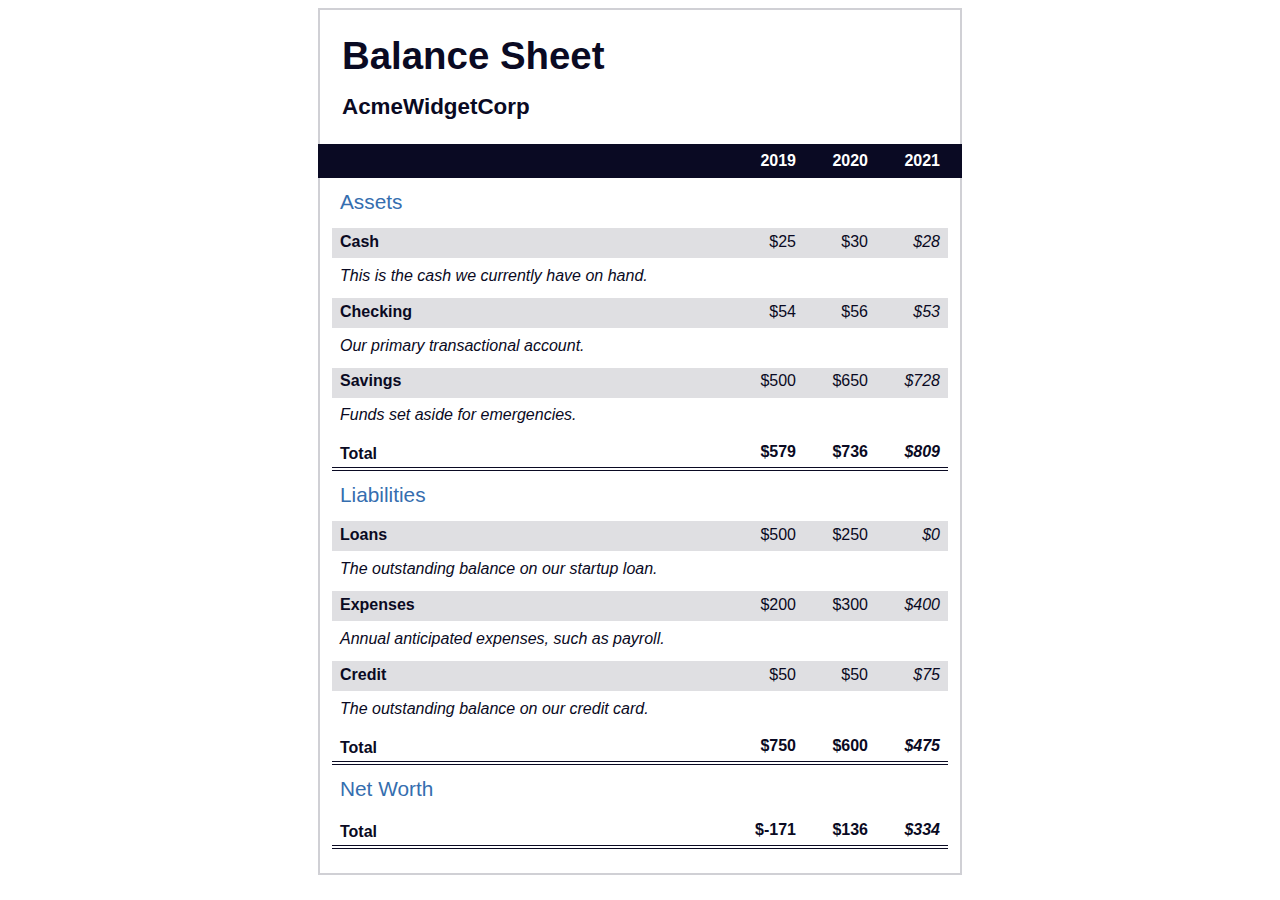
<file: BalanceSheet/index.html>
<!DOCTYPE html>
<html lang="en">
  <head>
    <meta charset="UTF-8">
    <meta name="viewport" content="width=device-width, initial-scale=1.0">
    <title>Balance Sheet</title>
    <link rel="stylesheet" href="./styles.css">
  </head>
  <body>
    <main>
      <section>
        <h1>
          <span class="flex">
            <span>AcmeWidgetCorp</span>
            <span>Balance Sheet</span>
          </span>
        </h1>
        <div id="years" aria-hidden="true">
          <span class="year">2019</span>
          <span class="year">2020</span>
          <span class="year">2021</span>
        </div>
        <div class="table-wrap">
          <table>
            <caption>Assets</caption>
            <thead>
              <tr>
                <td></td>
                <th><span class="sr-only year">2019</span></th>
                <th><span class="sr-only year">2020</span></th>
                <th class="current"><span class="sr-only year">2021</span></th>
              </tr>
            </thead>
            <tbody>
              <tr class="data">
                <th>Cash <span class="description">This is the cash we currently have on hand.</span></th>
                <td>$25</td>
                <td>$30</td>
                <td class="current">$28</td>
              </tr>
              <tr class="data">
                <th>Checking <span class="description">Our primary transactional account.</span></th>
                <td>$54</td>
                <td>$56</td>
                <td class="current">$53</td>
              </tr>
              <tr class="data">
                <th>Savings <span class="description">Funds set aside for emergencies.</span></th>
                <td>$500</td>
                <td>$650</td>
                <td class="current">$728</td>
              </tr>
              <tr class="total">
                <th>Total <span class="sr-only">Assets</span></th>
                <td>$579</td>
                <td>$736</td>
                <td class="current">$809</td>
              </tr>
            </tbody>
          </table>
          <table>
            <caption>Liabilities</caption>
            <thead>
              <tr>
              <td></td>
              <th><span class="sr-only">2019</span></th>
              <th><span class="sr-only">2020</span></th>
              <th><span class="sr-only">2021</span></th>
              </tr>
            </thead>
            <tbody>
              <tr class="data">
                <th>Loans <span class="description">The outstanding balance on our startup loan.</span></th>
                <td>$500</td>
                <td>$250</td>
                <td class="current">$0</td>
              </tr>
              <tr class="data">
                <th>Expenses <span class="description">Annual anticipated expenses, such as payroll.</span></th>
                <td>$200</td>
                <td>$300</td>
                <td class="current">$400</td>
              </tr>
              <tr class="data">
                <th>Credit <span class="description">The outstanding balance on our credit card.</span></th>
                <td>$50</td>
                <td>$50</td>
                <td class="current">$75</td>
              </tr>
              <tr class="total">
                <th>Total <span class="sr-only">Liabilities</span></th>
                <td>$750</td>
                <td>$600</td>
                <td class="current">$475</td>
              </tr>
            </tbody>
          </table>
          <table>
            <caption>Net Worth</caption>
            <thead>
              <tr>
              <td></td>
              <th><span class="sr-only">2019</span></th>
              <th><span class="sr-only">2020</span></th>
              <th><span class="sr-only">2021</span></th>
              </tr>
            </thead>
            <tbody>
              <tr class="total">
                <th>Total <span class="sr-only">Net Worth</span></th>
                <td>$-171</td>
                <td>$136</td>
                <td class="current">$334</td>
              </tr>
            </tbody>
          </table>
        </div>
      </section>
    </main>
  </body>
</html>
</file>
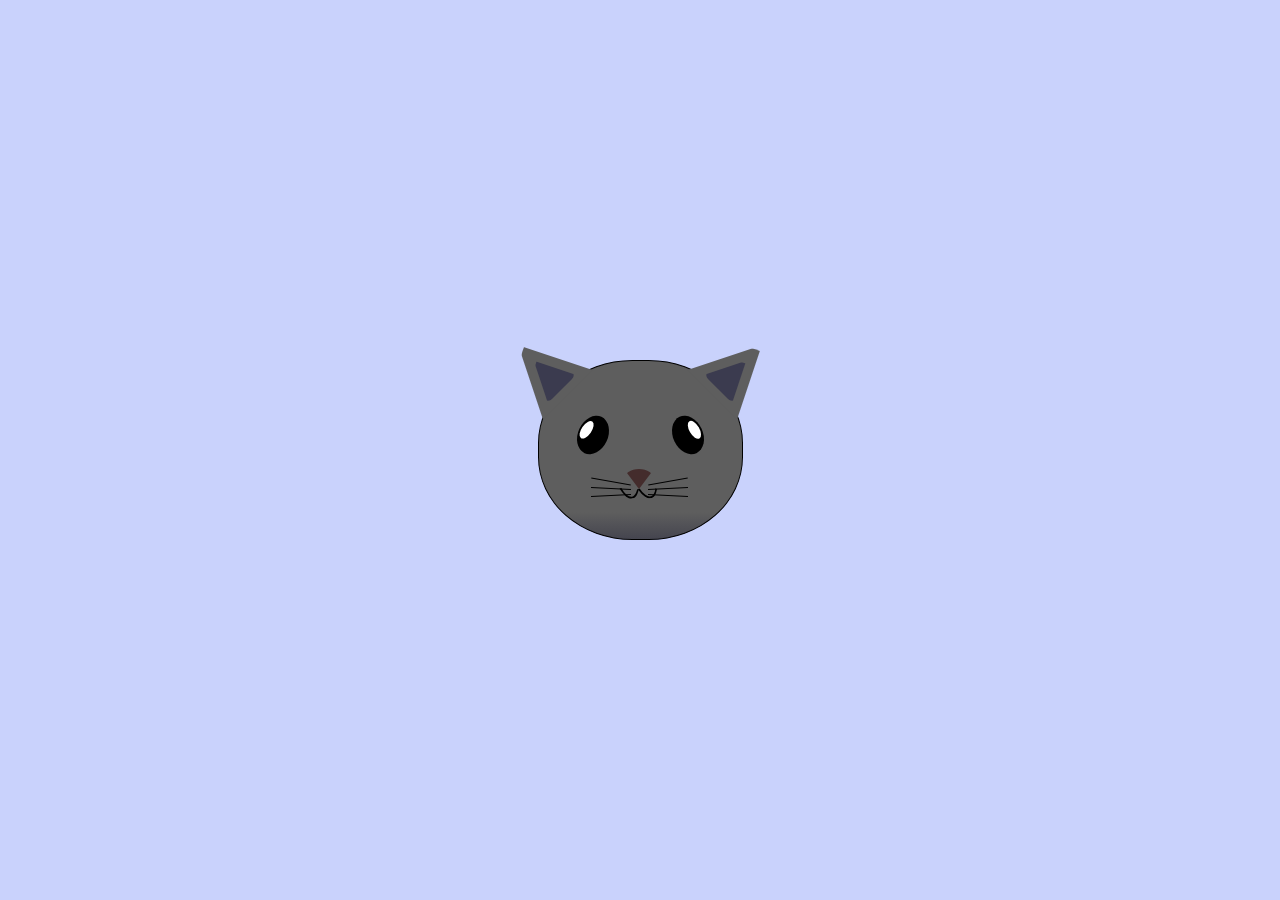
<file: CatPainting/index.html>
<!DOCTYPE html>
<html lang="en">
<head>
    <meta charset="UTF-8">
    <title>fCC Cat Painting</title>
    <link rel="stylesheet" href="./styles.css">
</head>
<body>
    <main>
      <div class="cat-head">
        <div class="cat-ears">
          <div class="cat-left-ear">
            <div class="cat-left-inner-ear"></div>
          </div>
          <div class="cat-right-ear">
            <div class="cat-right-inner-ear"></div>
          </div>
        </div>

        <div class="cat-eyes">
          <div class="cat-left-eye">
            <div class="cat-left-inner-eye"></div>
          </div>
          <div class="cat-right-eye">
            <div class="cat-right-inner-eye"></div>
          </div>
        </div>
        
        <div class="cat-nose"></div>

        <div class="cat-mouth">
          <div class="cat-mouth-line-left"></div>
          <div class="cat-mouth-line-right"></div>
        </div>

        <div class="cat-whiskers">
          <div class="cat-whiskers-left">
            <div class="cat-whisker-left-top"></div>
            <div class="cat-whisker-left-middle"></div>
            <div class="cat-whisker-left-bottom"></div>
          </div>
          <div class="cat-whiskers-right">
            <div class="cat-whisker-right-top"></div>
            <div class="cat-whisker-right-middle"></div>
            <div class="cat-whisker-right-bottom"></div>
          </div>
        </div>

      </div>
    </main>
</body>
</html>
</file>
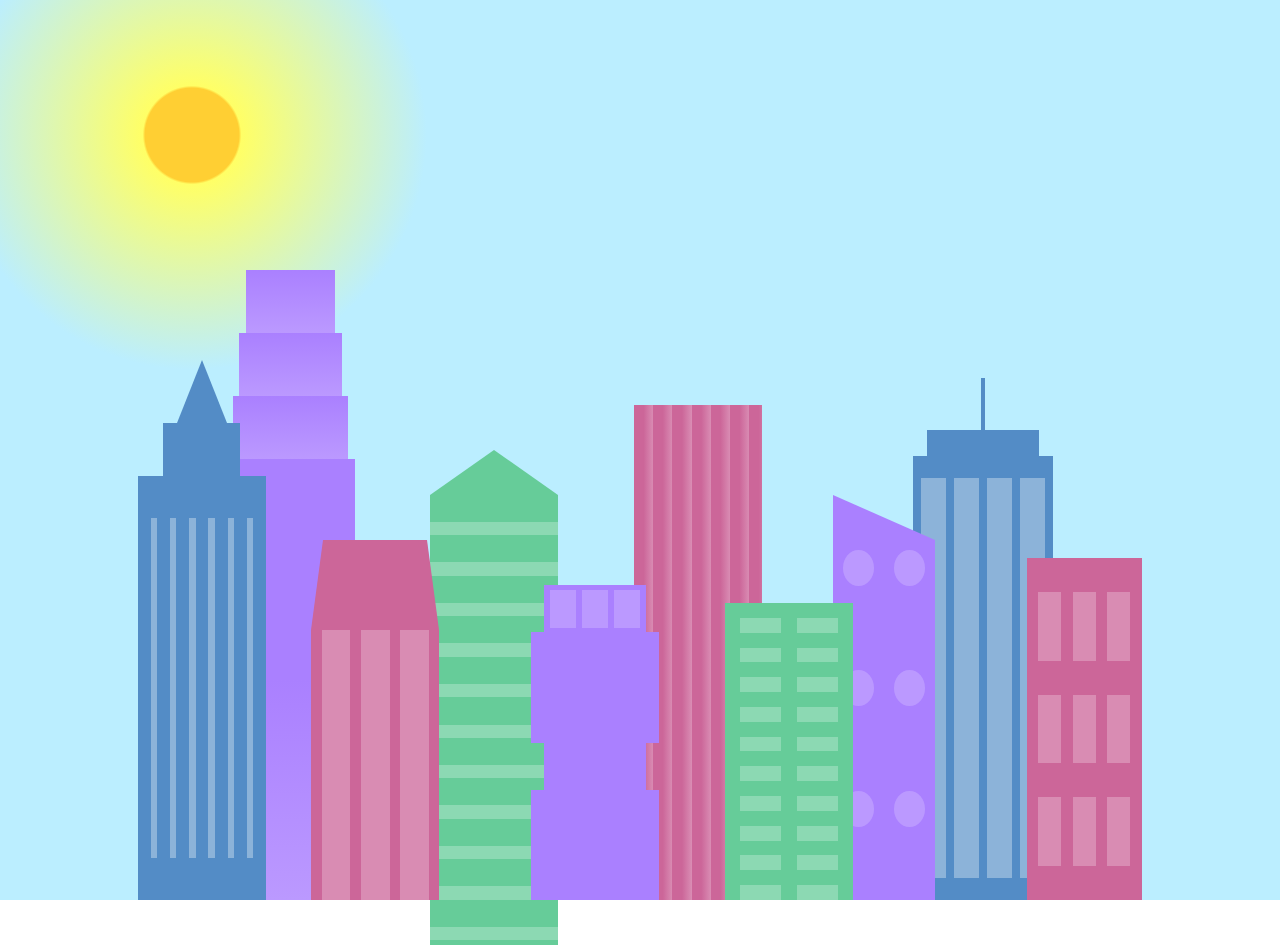
<file: CitySkyline/index.html>
<!DOCTYPE html>
<html lang="en">    
  <head>
    <meta charset="UTF-8">
    <title>City Skyline</title>
    <link href="styles.css" rel="stylesheet" />   
  </head>

  <body>
    <div class="background-buildings sky">
      <div></div>
      <div></div>
      <div class="bb1 building-wrap">
        <div class="bb1a bb1-window"></div>
        <div class="bb1b bb1-window"></div>
        <div class="bb1c bb1-window"></div>
        <div class="bb1d"></div>
      </div>
      <div class="bb2">
        <div class="bb2a"></div>
        <div class="bb2b"></div>
      </div>
      <div class="bb3"></div>
      <div></div>
      <div class="bb4 building-wrap">
        <div class="bb4a"></div>
        <div class="bb4b"></div>
        <div class="bb4c window-wrap">
          <div class="bb4-window"></div>
          <div class="bb4-window"></div>
          <div class="bb4-window"></div>
          <div class="bb4-window"></div>
        </div>
      </div>
      <div></div>
      <div></div>
    </div>

    <div class="foreground-buildings">
      <div></div>
      <div></div>
      <div class="fb1 building-wrap">
        <div class="fb1a"></div>
        <div class="fb1b"></div>
        <div class="fb1c"></div>
      </div>
      <div class="fb2">
        <div class="fb2a"></div>
        <div class="fb2b window-wrap">
          <div class="fb2-window"></div>
          <div class="fb2-window"></div>
          <div class="fb2-window"></div>
        </div>
      </div>
      <div></div>
      <div class="fb3 building-wrap">
        <div class="fb3a window-wrap">
          <div class="fb3-window"></div>
          <div class="fb3-window"></div>
          <div class="fb3-window"></div>
        </div>
        <div class="fb3b"></div>
        <div class="fb3a"></div>
        <div class="fb3b"></div>
      </div>
      <div class="fb4">
        <div class="fb4a"></div>
        <div class="fb4b">
          <div class="fb4-window"></div>
          <div class="fb4-window"></div>
          <div class="fb4-window"></div>
          <div class="fb4-window"></div>
          <div class="fb4-window"></div>
          <div class="fb4-window"></div>
        </div>
      </div>
      <div class="fb5"></div>
      <div class="fb6"></div>
      <div></div>
      <div></div>
    </div>
  </body>
</html>
</file>
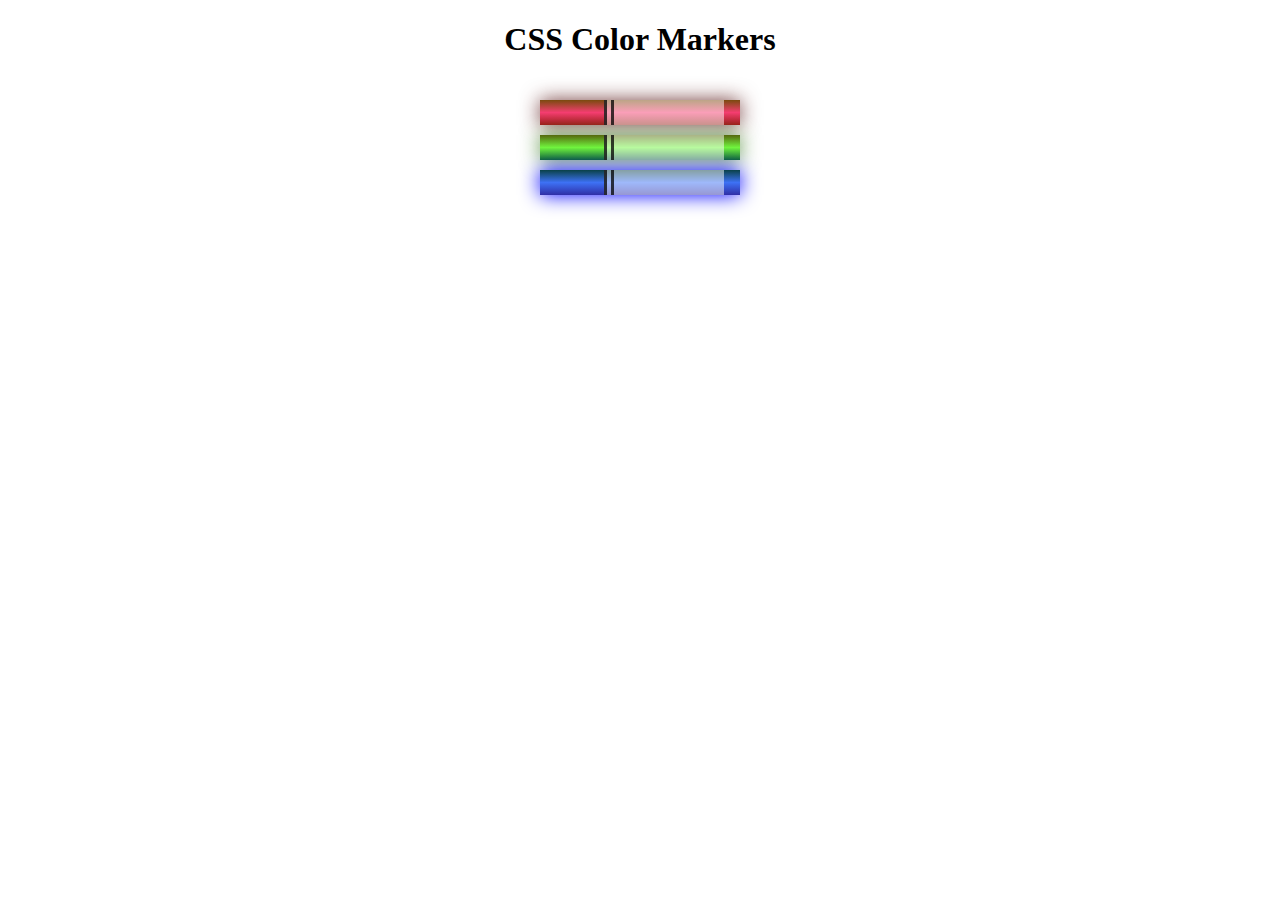
<file: ColoredMarkers/index.html>
<!DOCTYPE html>
<html lang="en">
  <head>
    <meta charset="utf-8">
    <meta name="viewport" content="width=device-width, initial-scale=1.0">
    <title>Colored Markers</title>
    <link rel="stylesheet" href="styles.css">
  </head>
  <body>
    <h1>CSS Color Markers</h1>
    <div class="container">
      <div class="marker red">
        <div class="cap"></div>
        <div class="sleeve"></div>
      </div>
      <div class="marker green">
        <div class="cap"></div>
        <div class="sleeve"></div>
      </div>
      <div class="marker blue">
        <div class="cap"></div>
        <div class="sleeve"></div>
      </div>
    </div>
  </body>
</html>
</file>
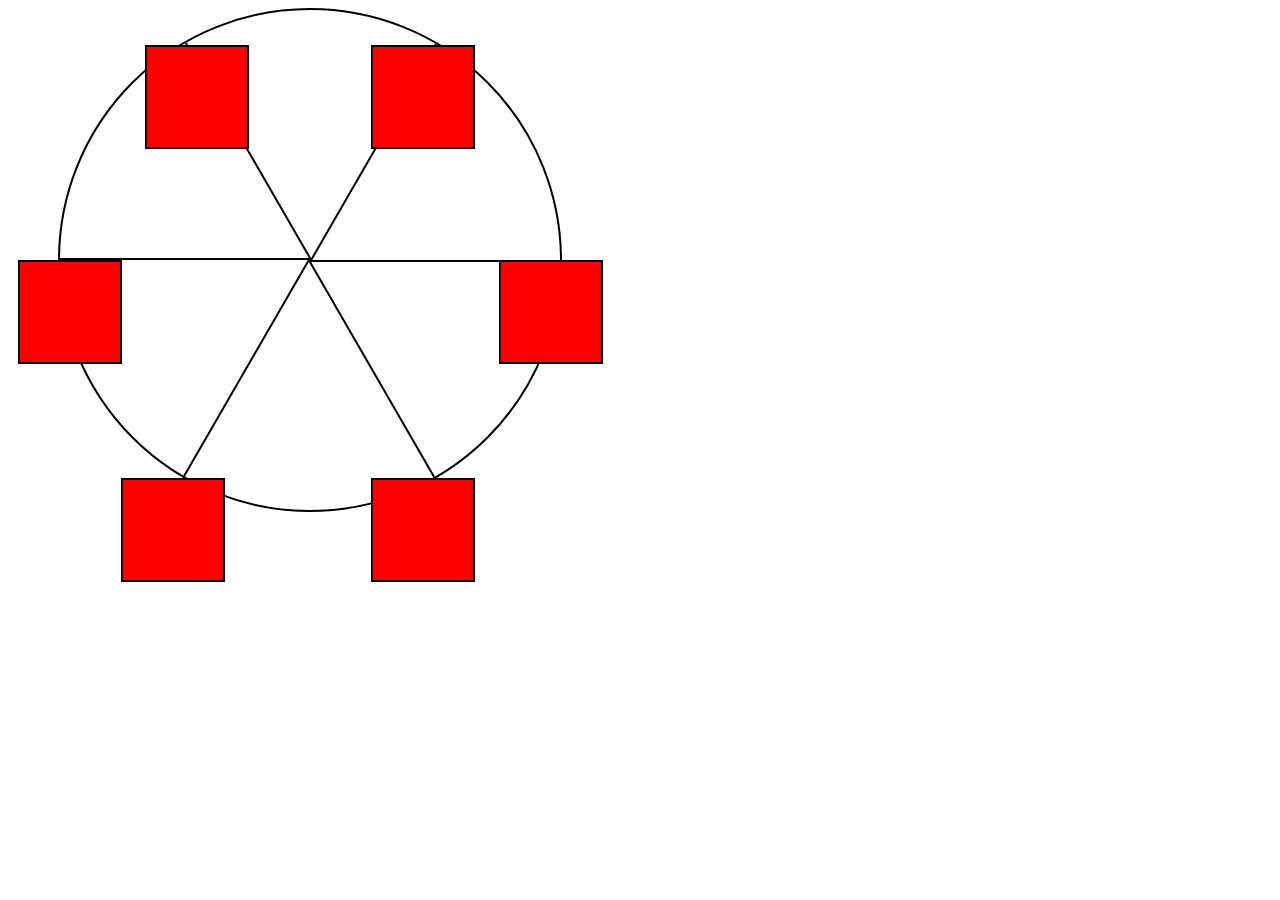
<file: FerrisWheel/index.html>
<!DOCTYPE html>
<html lang="en">
  <head>
    <meta charset="UTF-8">
    <title>Ferris Wheel</title>
    <link rel="stylesheet" href="./styles.css">
  </head>
  <body>
    <div class="wheel">
      <span class="line"></span>
      <span class="line"></span>
      <span class="line"></span>
      <span class="line"></span>
      <span class="line"></span>
      <span class="line"></span>

      <div class="cabin"></div>
      <div class="cabin"></div>
      <div class="cabin"></div>
      <div class="cabin"></div>
      <div class="cabin"></div>
      <div class="cabin"></div>
    </div>
  </body>
</html>
</file>
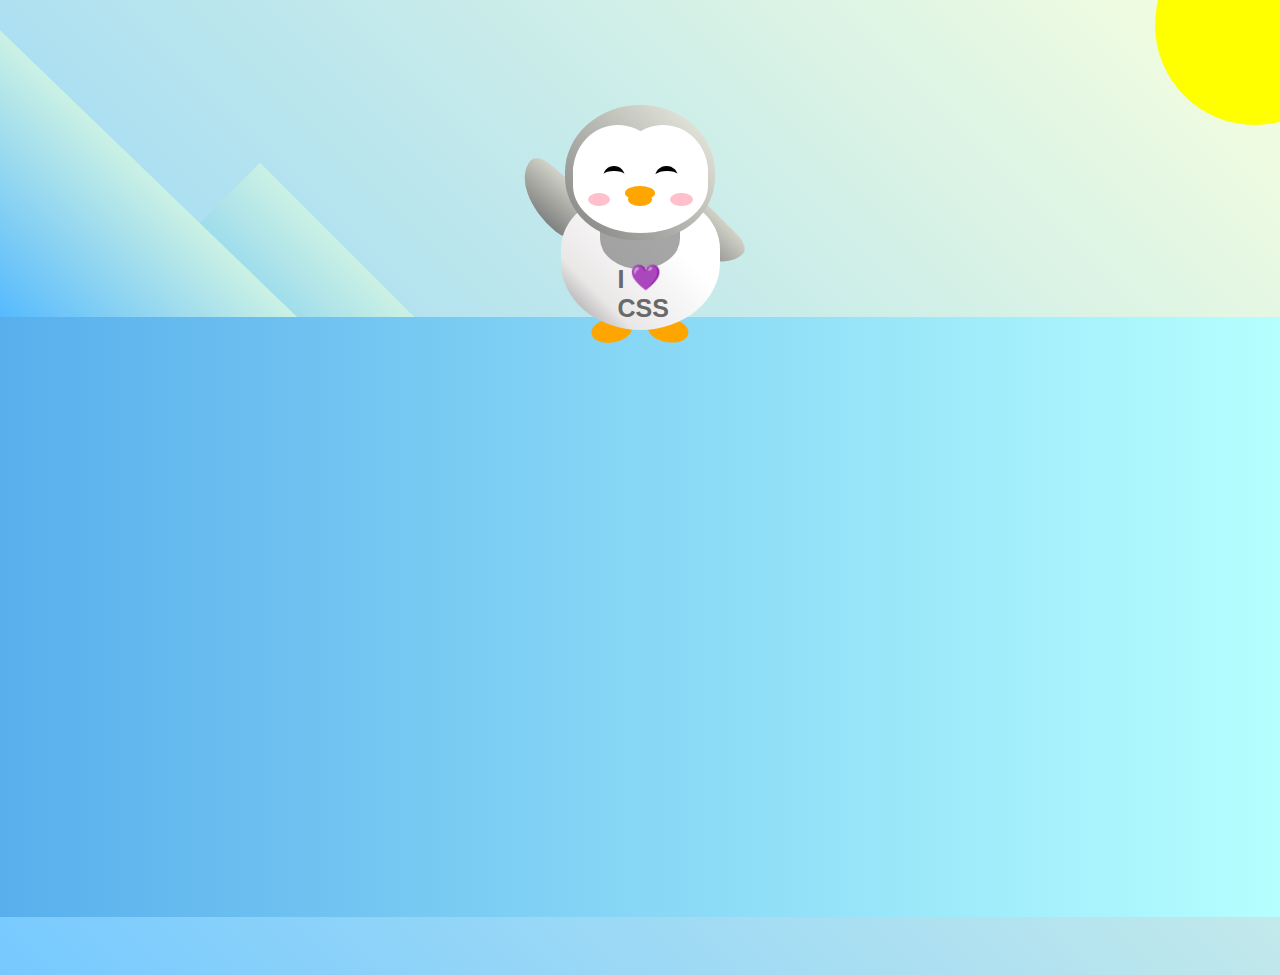
<file: Penguin/index.html>
<!DOCTYPE html>
<html lang="en">
  <head>
    <meta charset="UTF-8" />
    <link rel="stylesheet" href="./styles.css" />
    <title>Penguin</title>
    <meta name="viewport" content="width=device-width, initial-scale=1.0" />
  </head>

  <body>
    <div class="left-mountain"></div>
    <div class="back-mountain"></div>
    <div class="sun"></div>
    <div class="penguin">
      <div class="penguin-head">
        <div class="face left"></div>
        <div class="face right"></div>
        <div class="chin"></div>
        <div class="eye left">
          <div class="eye-lid"></div>
        </div>
        <div class="eye right">
          <div class="eye-lid"></div>
        </div>
        <div class="blush left"></div>
        <div class="blush right"></div>
        <div class="beak top"></div>
        <div class="beak bottom"></div>
      </div>
      <div class="shirt">
        <div>💜</div>
        <p>I CSS</p>
      </div> 
      <div class="penguin-body">
        <div class="arm left"></div>
        <div class="arm right"></div>
        <div class="foot left"></div>
        <div class="foot right"></div>
      </div>
    </div>

    <div class="ground"></div>
  </body>
</html>
</file>
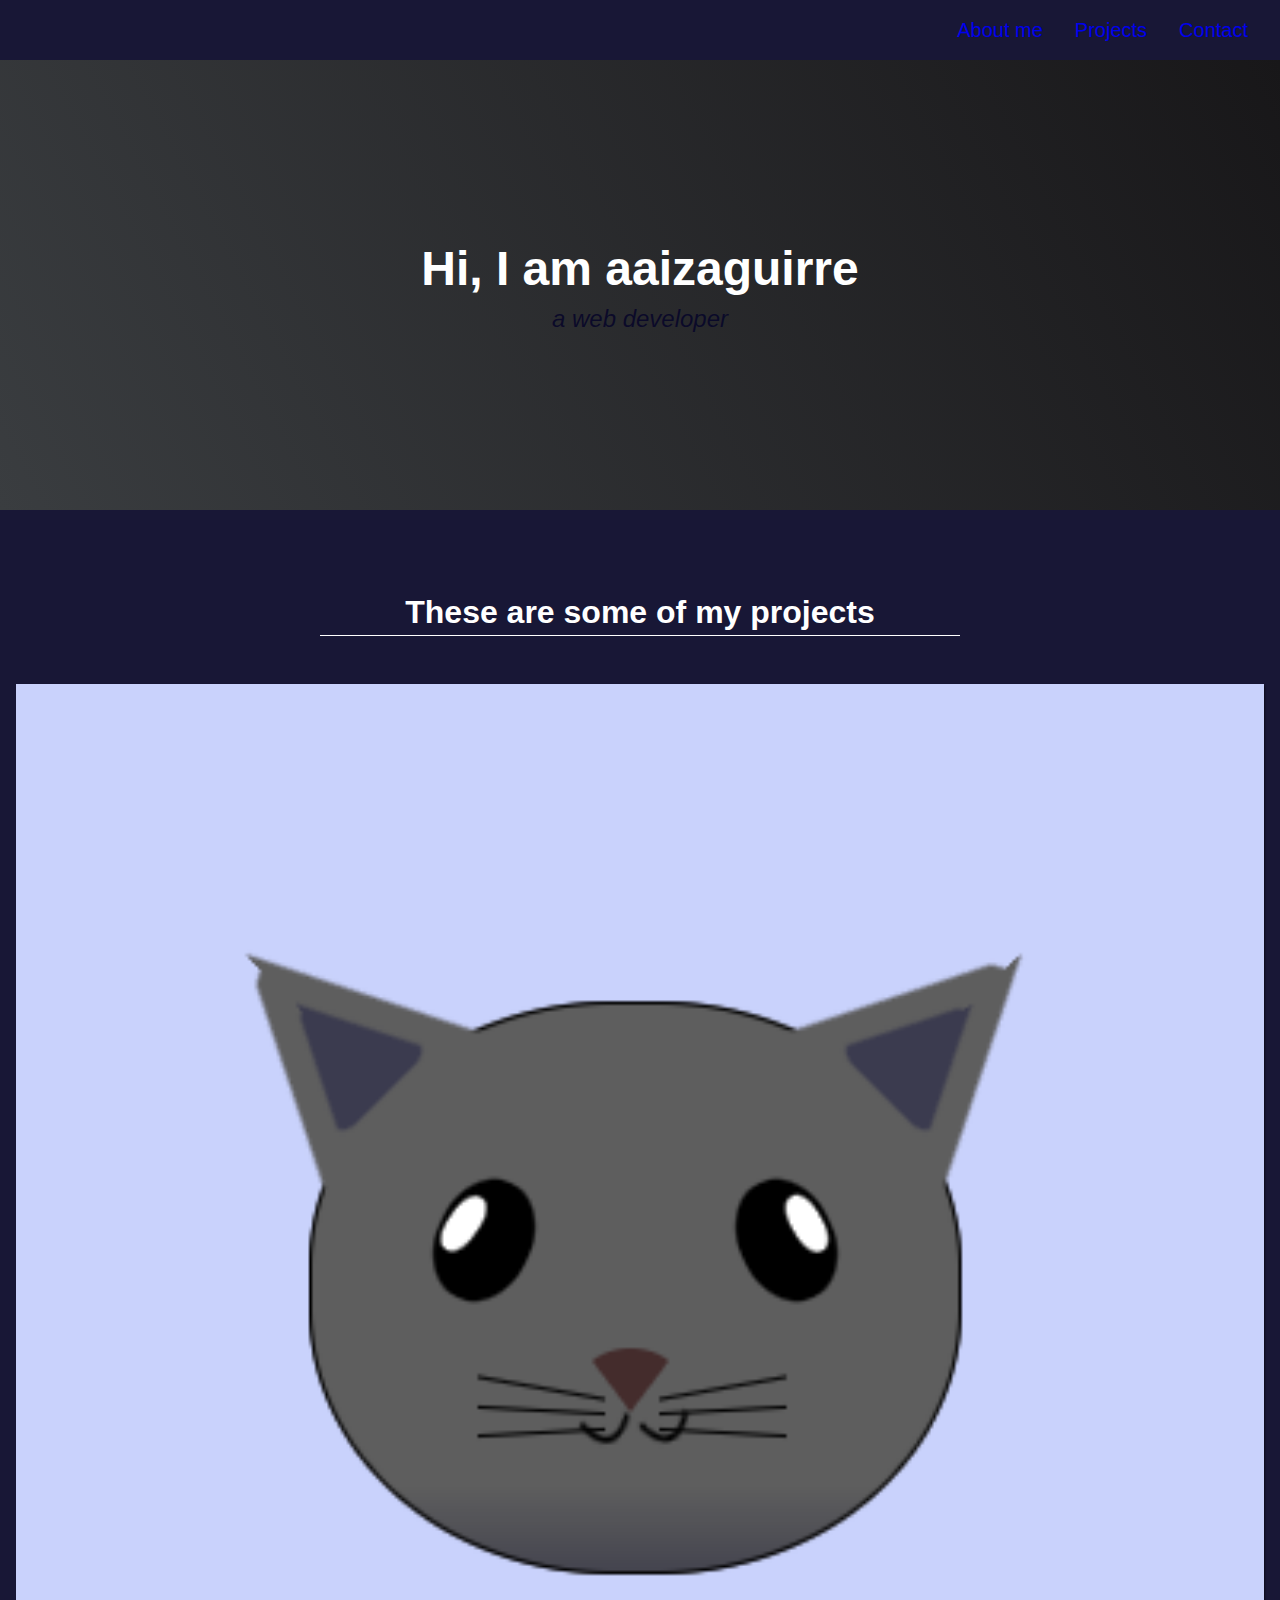
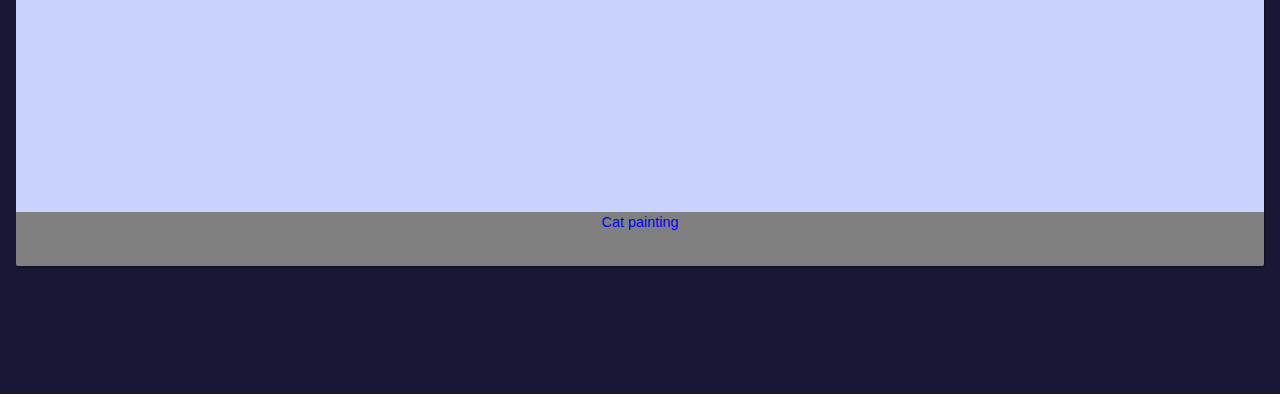
<file: PersonalPortfolioWebpage/index.html>
<!DOCTYPE html>
<html lang="en">
<head>
    <meta charset="UTF-8">
    <meta name="viewport" content="width=device-width, initial-scale=1.0">
    <link rel="stylesheet" href="styles.css">
    <title>Personal-portfolio</title>
</head>
<body>
    <nav id="navbar">
        <ul class="nav-list">
            <li><a href="#welcome-section">About me</a></li>
            <li><a href="#projects">Projects</a></li>
            <li><a href="#contact">Contact</a></li>
        </ul>
    </nav>
    <section id="welcome-section">
        <h1>Hi, I am aaizaguirre</h1>
        <p>a web developer</p>
    </section>
    <section id="projects">
        <h2 id="projects-header">These are some of my projects</h2>
        <div class="projects-grid">
            <a class="project project-tile" href="/CatPainting/index.html" target="_blank">
                <img class="project-image" src="/CatPainting/CatPainting.png" alt="project">
                <p class="project-title">
                    <span class="code"></span>
                    Cat painting
                    <span class="code"></span>
                </p>
            </a>
        </div>
    </section>
    <section id="contact">
        <ul class="footer-list">
            <li><a id="profile-link" target="_blank">Contactame</a></li>
        </ul>
    </section>
</body>
</html>
</file>
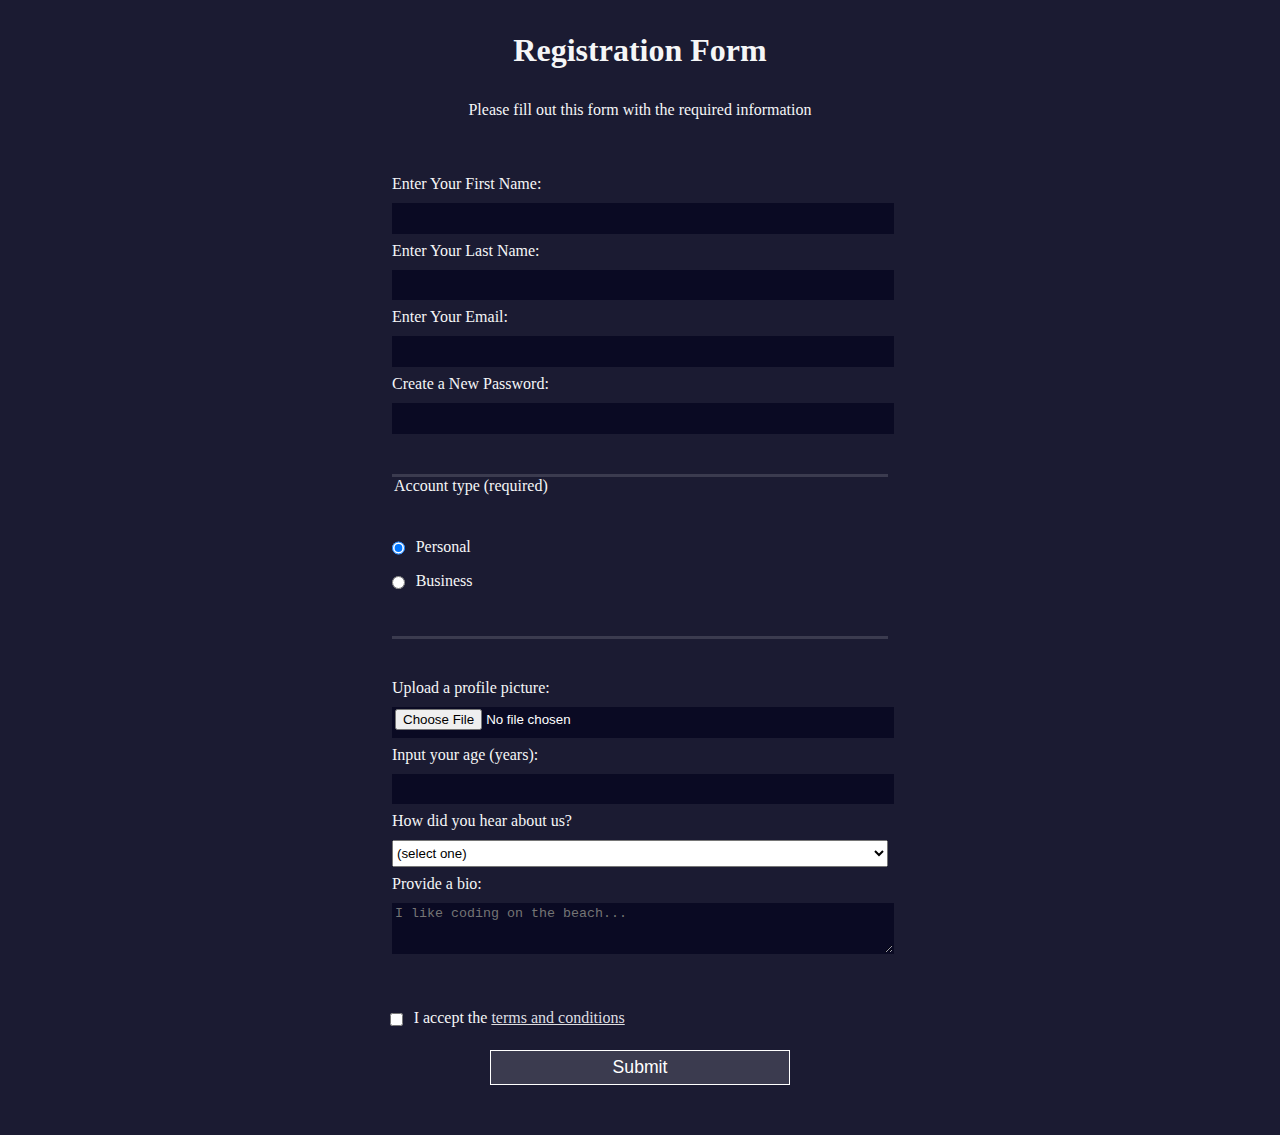
<file: RegistrationForm/index.html>
<!DOCTYPE html>
<html lang="en">
<head>
    <meta charset="UTF-8">
    <title>Registration Form</title>
    <link rel="stylesheet" href="styles.css" />
</head>
<body>
    <h1>Registration Form</h1>
    <p>Please fill out this form with the required information</p>
    <form method="post" action="https://register-demo.freecodecamp.org">
        <fieldset>
        <label for="first-name">Enter Your First Name: <input id="first-name" name="first-name" type="text" required /></label>
        <label for="last-name">Enter Your Last Name: <input id="last-name" name="last-name" type="text" required /></label>
        <label for="email">Enter Your Email: <input id="email" name="email" type="email" required /></label>
        <label for="new-password">Create a New Password: <input id="new-password" name="new-password" type="password" pattern="[a-z0-5]{8,}" required /></label>
        </fieldset>
        <fieldset>
        <legend>Account type (required)</legend>
        <label for="personal-account"><input id="personal-account" type="radio" name="account-type" class="inline" checked /> Personal</label>
        <label for="business-account"><input id="business-account" type="radio" name="account-type" class="inline" /> Business</label>
        </fieldset>
        <fieldset>
        <label for="profile-picture">Upload a profile picture: <input id="profile-picture" type="file" name="file" /></label>
        <label for="age">Input your age (years): <input id="age" type="number" name="age" min="13" max="120" /></label>
        <label for="referrer">How did you hear about us?
            <select id="referrer" name="referrer">
            <option value="">(select one)</option>
            <option value="1">freeCodeCamp News</option>
            <option value="2">freeCodeCamp YouTube Channel</option>
            <option value="3">freeCodeCamp Forum</option>
            <option value="4">Other</option>
            </select>
        </label>
        <label for="bio">Provide a bio:
            <textarea id="bio" name="bio" rows="3" cols="30" placeholder="I like coding on the beach..."></textarea>
        </label>
        </fieldset>
        <label for="terms-and-conditions">
        <input class="inline" id="terms-and-conditions" type="checkbox" required name="terms-and-conditions" /> I accept the <a href="https://www.freecodecamp.org/news/terms-of-service/">terms and conditions</a>
        </label>
        <input type="submit" value="Submit" />
    </form>
</body>
</html>
</file>
<file: BalanceSheet/styles.css>
span[class~="sr-only"] {
    border: 0 !important;
    clip: rect(1px, 1px, 1px, 1px) !important;
    clip-path: inset(50%) !important;
    height: 1px !important;
    width: 1px !important;
    position: absolute !important;
    overflow: hidden !important;
    white-space: nowrap !important;
    padding: 0 !important;
    margin: -1px !important;
  }
  
  html {
    box-sizing: border-box;
  }
  
  body {
    font-family: sans-serif;
    color: #0a0a23;
  }
  
  h1 {
    max-width: 37.25rem;
    margin: 0 auto;
    padding: 1.5rem 1.25rem;
  }
  
  h1 .flex {
    display: flex;
    flex-direction: column-reverse;
    gap: 1rem;
  }
  
  h1 .flex span:first-of-type {
    font-size: 0.7em;
  }
  
  h1 .flex span:last-of-type {
    font-size: 1.2em;
  }
  
  section {
    max-width: 40rem;
    margin: 0 auto;
    border: 2px solid #d0d0d5;
  }
  
  #years {
    display: flex;
    justify-content: flex-end;
    position: sticky;
    z-index: 999;
    top: 0;
    background: #0a0a23;
    color: #fff;
    padding: 0.5rem calc(1.25rem + 2px) 0.5rem 0;
    margin: 0 -2px;
  }
  
  #years span[class] {
    font-weight: bold;
    width: 4.5rem;
    text-align: right;
  }
  
  .table-wrap {
    padding: 0 0.75rem 1.5rem 0.75rem;
  }
  
  table {
    border-collapse: collapse;
    border: 0;
    width: 100%;
    position: relative;
    margin-top: 3rem;
  }
  
  table caption {
    color: #356eaf;
    font-size: 1.3em;
    font-weight: normal;
    position: absolute;
    top: -2.25rem;
    left: 0.5rem;
  }
  
  tbody td {
    width: 100vw;
    min-width: 4rem;
    max-width: 4rem;
  }
  
  tbody th {
    width: calc(100% - 12rem);
  }
  
  tr[class="total"] {
    border-bottom: 4px double #0a0a23;
    font-weight: bold;
  }
  
  tr[class="total"] th {
    text-align: left;
    padding: 0.5rem 0 0.25rem 0.5rem;
  }
  
  tr.total td {
    text-align: right;
    padding: 0 0.25rem;
  }
  
  tr.total td:nth-of-type(3) {
    padding-right: 0.5rem;
  }
  
  tr.total:hover {
    background-color: #99c9ff;
  }
  
  td.current {
    font-style: italic;
  }
  
  tr.data {
    background-image: linear-gradient(to bottom, #dfdfe2 1.845rem, white 1.845rem);
  }
  
  tr.data th {
    text-align: left;
    padding-top: 0.3rem;
    padding-left: 0.5rem;
  }
  
  tr.data th .description {
    display: block;
    font-weight: normal;
    font-style: italic;
    padding: 1rem 0 0.75rem;
    margin-right: -13.5rem;
  }
  
  tr.data td {
    vertical-align: top;
    padding: 0.3rem 0.25rem 0;
    text-align: right;
  }
  
  tr.data td:last-of-type {
    padding-right: 0.5rem;
  }
</file>
<file: CatPainting/styles.css>
* {
    box-sizing: border-box;
  }
  
  body {
    background-color: #c9d2fc;
  }
  
  .cat-head {
    position: absolute;
    right: 0;
    left: 0;
    top: 0;
    bottom: 0;
    margin: auto;
    background: linear-gradient(#5e5e5e 85%, #45454f 100%);
    width: 205px;
    height: 180px;
    border: 1px solid #000;
    border-radius: 46%;
  }
  
  .cat-left-ear {
    position: absolute;
    top: -26px;
    left: -31px;
    z-index: 1;
    border-top-left-radius: 90px;
    border-top-right-radius: 10px;
    transform: rotate(-45deg);
    border-left: 35px solid transparent;
    border-right: 35px solid transparent;
    border-bottom: 70px solid #5e5e5e;
  }
  
  .cat-right-ear {
    position: absolute;
    top: -26px;
    left: 163px;
    z-index: 1;
    transform: rotate(45deg);
    border-top-left-radius: 90px;
    border-top-right-radius: 10px;
    border-left: 35px solid transparent;
    border-right: 35px solid transparent;
    border-bottom: 70px solid #5e5e5e;
  }
  
  .cat-left-inner-ear {
    position: absolute;
    top: 22px;
    left: -20px;
    border-top-left-radius: 90px;
    border-top-right-radius: 10px;
    border-bottom-right-radius: 40%;
    border-bottom-left-radius: 40%;
    border-left: 20px solid transparent;
    border-right: 20px solid transparent;
    border-bottom: 40px solid #3b3b4f;
  }
  
  .cat-right-inner-ear {
    position: absolute;
    top: 22px;
    left: -20px;
    border-top-left-radius: 90px;
    border-top-right-radius: 10px;
    border-bottom-right-radius: 40%;
    border-bottom-left-radius: 40%;
    border-left: 20px solid transparent;
    border-right: 20px solid transparent;
    border-bottom: 40px solid #3b3b4f;
  }
  
  .cat-left-eye {
    position: absolute;
    top: 54px;
    left: 39px;
    border-radius: 60%;
    transform: rotate(25deg);
    width: 30px;
    height: 40px;
    background-color: #000;
  }
  
  .cat-right-eye {
    position: absolute;
    top: 54px;
    left: 134px;
    border-radius: 60%;
    transform: rotate(-25deg);
    width: 30px;
    height: 40px;
    background-color: #000;
  }
  
  .cat-left-inner-eye {
    position: absolute;
    top: 8px;
    left: 2px;
    width: 10px;
    height: 20px;
    transform: rotate(10deg);
    background-color: #fff;
    border-radius: 60%;
  }
  
  .cat-right-inner-eye {
    position: absolute;
    top: 8px;
    left: 18px;
    transform: rotate(-5deg);
    width: 10px;
    height: 20px;
    background-color: #fff;
    border-radius: 60%;
  }
  
  .cat-nose {
    position: absolute;
    top: 108px;
    left: 85px;
    border-top-left-radius: 50%;
    border-bottom-right-radius: 50%;
    border-bottom-left-radius: 50%;
    transform: rotate(180deg);
    border-left: 15px solid transparent;
    border-right: 15px solid transparent;
    border-bottom: 20px solid #442c2c;
  }
  
  .cat-mouth div {
    width: 30px;
    height: 50px;
    border: 2px solid #000;
    border-radius: 190%/190px 150px 0 0;
    border-color: black transparent transparent transparent;
  }
  
  .cat-mouth-line-left {
    position: absolute;
    top: 88px;
    left: 74px;
    transform: rotate(170deg);
  }
  
  .cat-mouth-line-right {
    position: absolute;
    top: 88px;
    left: 91px;
    transform: rotate(165deg);
  }
  
  .cat-whiskers-left div {
    width: 40px;
    height: 1px;
    background-color: #000;
  }
  
  .cat-whiskers-right div {
    width: 40px;
    height: 1px;
    background-color: #000;
  }
  
  .cat-whisker-left-top {
    position: absolute;
    top: 120px;
    left: 52px;
    transform: rotate(10deg);
  }
  
  .cat-whisker-left-middle {
    position: absolute;
    top: 127px;
    left: 52px;
    transform: rotate(3deg);
  }
  
  .cat-whisker-left-bottom {
    position: absolute;
    top: 134px;
    left: 52px;
    transform: rotate(-3deg);
  }
  
  .cat-whisker-right-top {
    position: absolute;
    top: 120px;
    left: 109px;
    transform: rotate(-10deg);
  }
  
  .cat-whisker-right-middle {
    position: absolute;
    top: 127px;
    left: 109px;
    transform: rotate(-3deg);
  }
  
  .cat-whisker-right-bottom {
    position: absolute;
    top: 134px;
    left: 109px;
    transform:rotate(3deg);
  }
</file>
<file: CitySkyline/styles.css>
:root {
    --building-color1: #aa80ff;
    --building-color2: #66cc99;
    --building-color3: #cc6699;
    --building-color4: #538cc6;
    --window-color1: #bb99ff;
    --window-color2: #8cd9b3;
    --window-color3: #d98cb3;
    --window-color4: #8cb3d9;
  }
  
  * {
    box-sizing: border-box;
  }
  
  body {
    height: 100vh;
    margin: 0;
    overflow: hidden;
  }
  
  .background-buildings, .foreground-buildings {
    width: 100%;
    height: 100%;
    display: flex;
    align-items: flex-end;
    justify-content: space-evenly;
    position: absolute;
    top: 0;
  }
  
  .building-wrap {
    display: flex;
    flex-direction: column;
    align-items: center;
  }
  
  .window-wrap {
    display: flex;
    align-items: center;
    justify-content: space-evenly;
  }
  
  .sky {
    background: radial-gradient(
        closest-corner circle at 15% 15%,
        #ffcf33,
        #ffcf33 20%,
        #ffff66 21%,
        #bbeeff 100%
      );
  }
  
  /* BACKGROUND BUILDINGS - "bb" stands for "background building" */
  .bb1 {
    width: 10%;
    height: 70%;
  }
  
  .bb1a {
    width: 70%;
  }
    
  .bb1b {
    width: 80%;
  }
    
  .bb1c {
    width: 90%;
  }
  
  .bb1d {
    width: 100%;
    height: 70%;
    background: linear-gradient(
        var(--building-color1) 50%,
        var(--window-color1)
      );
  }
  
  .bb1-window {
    height: 10%;
    background: linear-gradient(
        var(--building-color1),
        var(--window-color1)
      );
  }
  
  .bb2 {
    width: 10%;
    height: 50%;
  }
  
  .bb2a {
    border-bottom: 5vh solid var(--building-color2);
    border-left: 5vw solid transparent;
    border-right: 5vw solid transparent;
  }
  
  .bb2b {
    width: 100%;
    height: 100%;
    background: repeating-linear-gradient(
        var(--building-color2),
        var(--building-color2) 6%,
        var(--window-color2) 6%,
        var(--window-color2) 9%
      );
  }
  
  .bb3 {
    width: 10%;
    height: 55%;
    background: repeating-linear-gradient(
        90deg,
        var(--building-color3),
        var(--building-color3),
        var(--window-color3) 15%
      );
  }
  
  .bb4 {
    width: 11%;
    height: 58%;
  }
  
  .bb4a {
    width: 3%;
    height: 10%;
    background-color: var(--building-color4);
  }
  
  .bb4b {
    width: 80%;
    height: 5%;
    background-color: var(--building-color4);
  }
    
  .bb4c {
    width: 100%;
    height: 85%;
    background-color: var(--building-color4);
  }
  
  .bb4-window {
    width: 18%;
    height: 90%;
    background-color: var(--window-color4);
  }
  
  /* FOREGROUND BUILDINGS - "fb" stands for "foreground building" */
  .fb1 {
    width: 10%;
    height: 60%;
  }
  
  .fb1a {
    border-bottom: 7vh solid var(--building-color4);
    border-left: 2vw solid transparent;
    border-right: 2vw solid transparent;
  }
  
  .fb1b {
    width: 60%;
    height: 10%;
    background-color: var(--building-color4);
  }
    
  .fb1c {
    width: 100%;
    height: 80%;
    background: repeating-linear-gradient(
        90deg,
        var(--building-color4),
        var(--building-color4) 10%,
        transparent 10%,
        transparent 15%
      ),
      repeating-linear-gradient(
        var(--building-color4),
        var(--building-color4) 10%,
        var(--window-color4) 10%,
        var(--window-color4) 90%
      );
  }
  
  .fb2 {
    width: 10%;
    height: 40%;
  }
  
  .fb2a {
    width: 100%;
    border-bottom: 10vh solid var(--building-color3);
    border-left: 1vw solid transparent;
    border-right: 1vw solid transparent;
  }
  
  .fb2b {
    width: 100%;
    height: 75%;
    background-color: var(--building-color3);
  }
  
  .fb2-window {
    width: 22%;
    height: 100%;
    background-color: var(--window-color3);
  }
  
  .fb3 {
    width: 10%;
    height: 35%;
  }
    
  .fb3a {
    width: 80%;
    height: 15%;
    background-color: var(--building-color1);
  }
    
  .fb3b {
    width: 100%;
    height: 35%;
    background-color: var(--building-color1);
  }
  
  .fb3-window {
    width: 25%;
    height: 80%;
    background-color: var(--window-color1);
  }
  
  .fb4 {
    width: 8%;
    height: 45%;
    position: relative;
    left: 10%;
  }
  
  .fb4a {
    border-top: 5vh solid transparent;
    border-left: 8vw solid var(--building-color1);
  }
  
  .fb4b {
    width: 100%;
    height: 89%;
    background-color: var(--building-color1);
    display: flex;
    flex-wrap: wrap;
  }
  
  .fb4-window {
    width: 30%;
    height: 10%;
    border-radius: 50%;
    background-color: var(--window-color1);
    margin: 10%;
  }
  
  .fb5 {
    width: 10%;
    height: 33%;
    position: relative;
    right: 10%;
    background: repeating-linear-gradient(
        var(--building-color2),
        var(--building-color2) 5%,
        transparent 5%,
        transparent 10%
      ),
      repeating-linear-gradient(
        90deg,
        var(--building-color2),
        var(--building-color2) 12%,
        var(--window-color2) 12%,
        var(--window-color2) 44%
      );
  }
  
  .fb6 {
    width: 9%;
    height: 38%;
    background: repeating-linear-gradient(
        90deg,
        var(--building-color3),
        var(--building-color3) 10%,
        transparent 10%,
        transparent 30%
      ),
      repeating-linear-gradient(
        var(--building-color3),
        var(--building-color3) 10%,
        var(--window-color3) 10%,
        var(--window-color3) 30%
      );
  }
  
  @media (max-width: 1000px) {
    :root {
      --building-color1: #000;
      --building-color2: #000;
      --building-color3: #000;
      --building-color4: #000;
      --window-color1: #777;
      --window-color2: #777;
      --window-color3: #777;
      --window-color4: #777;
    }
    .sky {
      background: radial-gradient(
          closest-corner circle at 15% 15%,
          #ccc,
          #ccc 20%,
          #445 21%,
          #223 100%
        );
    }
  }
</file>
<file: ColoredMarkers/styles.css>
h1 {
    text-align: center;
  }
  
  .container {
    background-color: rgb(255, 255, 255);
    padding: 10px 0;
  }
  
  .marker {
    width: 200px;
    height: 25px;
    margin: 10px auto;
  }
  
  .cap {
    width: 60px;
    height: 25px;
  }
  
  .sleeve {
    width: 110px;
    height: 25px;
    background-color: rgba(255, 255, 255, 0.5);
    border-left: 10px double rgba(0, 0, 0, 0.75);
  }
  
  .cap, .sleeve {
    display: inline-block;
  }
  
  .red {
    background: linear-gradient(rgb(122, 74, 14), rgb(245, 62, 113), rgb(162, 27, 27));
    box-shadow: 0 0 20px 0 rgba(83, 14, 14, 0.8);
  }
  
  .green {
    background: linear-gradient(#55680D, #71F53E, #116C31);
    box-shadow: 0 0 20px 0 #3B7E20CC;
  }
  
  .blue {
    background: linear-gradient(hsl(186, 76%, 16%), hsl(223, 90%, 60%), hsl(240, 56%, 42%));
    box-shadow: 0 0 20px 0 blue;
  }
</file>
<file: FerrisWheel/styles.css>
.wheel {
    border: 2px solid black;
    border-radius: 50%;
    margin-left: 50px;
    position: absolute;
    height: 55vw;
    width: 55vw;
    max-width: 500px;
    max-height: 500px;
    animation-name: wheel;
    animation-duration: 10s;
    animation-iteration-count: infinite;
    animation-timing-function: linear;
  }
  
  .line {
    background-color: black;
    width: 50%;
    height: 2px;
    position: absolute;
    top: 50%;
    left: 50%;
    transform-origin: 0% 0%;
  }
  
  .line:nth-of-type(2) {
    transform: rotate(60deg);
  }
  .line:nth-of-type(3) {
    transform: rotate(120deg);
  }
  .line:nth-of-type(4) {
    transform: rotate(180deg);
  }
  .line:nth-of-type(5) {
    transform: rotate(240deg);
  }
  .line:nth-of-type(6) {
    transform: rotate(300deg);
  }
  
  .cabin {
    background-color: red;
    width: 20%;
    height: 20%;
    position: absolute;
    border: 2px solid;
    transform-origin: 50% 0%;
    animation: cabins 10s ease-in-out infinite;
  }
  
  .cabin:nth-of-type(1) {
    right: -8.5%;
    top: 50%;
  }
  .cabin:nth-of-type(2) {
    right: 17%;
    top: 93.5%;
  }
  .cabin:nth-of-type(3) {
    right: 67%;
    top: 93.5%;
  }
  .cabin:nth-of-type(4) {
    left: -8.5%;
    top: 50%;
  }
  .cabin:nth-of-type(5) {
    left: 17%;
    top: 7%;
  }
  .cabin:nth-of-type(6) {
    right: 17%;
    top: 7%;
  }
  
  @keyframes wheel {
     0% {
       transform: rotate(0deg);
     }
     100% {
       transform: rotate(360deg);
     }
  }
  
  @keyframes cabins {
    0% {
      transform: rotate(0deg);
    }
    25% {
      background-color: yellow;
    }
    50% {
      background-color: purple;
    }
    75%{
      background-color:yellow;
    }
    100% {
      transform: rotate(-360deg);
    }
  }
</file>
<file: Penguin/styles.css>
:root {
    --penguin-face: white;
    --penguin-picorna: orange;
    --penguin-skin: gray;
  }
  
  body {
    background: linear-gradient(45deg, rgb(118, 201, 255), rgb(247, 255, 222));
    margin: 0;
    padding: 0;
    width: 100%;
    height: 100vh;
    overflow: hidden;
  }
  
  .left-mountain {
    width: 300px;
    height: 300px;
    background: linear-gradient(rgb(203, 241, 228), rgb(80, 183, 255));
    position: absolute;
    transform: skew(0deg, 44deg);
    z-index: 2;
    margin-top: 100px;
  }
  
  .back-mountain {
    width: 300px;
    height: 300px;
    background: linear-gradient(rgb(203, 241, 228), rgb(47, 170, 255));
    position: absolute;
    z-index: 1;
    transform: rotate(45deg);
    left: 110px;
    top: 225px;
  }
  
  .sun {
    width: 200px;
    height: 200px;
    background-color: yellow;
    position: absolute;
    border-radius: 50%;
    top: -75px;
    right: -75px;
  }
  
  .penguin {
    width: 300px;
    height: 300px;
    margin: auto;
    margin-top: 75px;
    z-index: 4;
    position: relative;
    transition: transform 1s ease-in-out 0ms;
  }
  
  .penguin * {
    position: absolute;
  }
  
  .penguin:active {
    transform: scale(1.5);
    cursor: not-allowed;
  }
  
  .penguin-head {
    width: 50%;
    height: 45%;
    background: linear-gradient(
      45deg,
      var(--penguin-skin),
      rgb(239, 240, 228)
    );
    border-radius: 70% 70% 65% 65%;
    top: 10%;
    left: 25%;
    z-index: 1;
  }
  
  .face {
    width: 60%;
    height: 70%;
    background-color: var(--penguin-face);
    border-radius: 70% 70% 60% 60%;
    top: 15%;
  }
  
  .face.left {
    left: 5%;
  }
  
  .face.right {
    right: 5%;
  }
  
  .chin {
    width: 90%;
    height: 70%;
    background-color: var(--penguin-face);
    top: 25%;
    left: 5%;
    border-radius: 70% 70% 100% 100%;
  }
  
  .eye {
    width: 15%;
    height: 17%;
    background-color: black;
    top: 45%;
    border-radius: 50%;
  }
  
  .eye.left {
    left: 25%;
  }
  
  .eye.right {
    right: 25%;
  }
  
  .eye-lid {
    width: 150%;
    height: 100%;
    background-color: var(--penguin-face);
    top: 25%;
    left: -23%;
    border-radius: 50%;
  }
  
  .blush {
    width: 15%;
    height: 10%;
    background-color: pink;
    top: 65%;
    border-radius: 50%;
  }
  
  .blush.left {
    left: 15%;
  }
  
  .blush.right {
    right: 15%;
  }
  
  .beak {
    height: 10%;
    background-color: var(--penguin-picorna);
    border-radius: 50%;
  }
  
  .beak.top {
    width: 20%;
    top: 60%;
    left: 40%;
  }
  
  .beak.bottom {
    width: 16%;
    top: 65%;
    left: 42%;
  }
  
  .shirt {
    font: bold 25px Helvetica, sans-serif;
    top: 165px;
    left: 127.5px;
    z-index: 1;
    color: #6a6969;
  }
  
  .shirt div {
    font-weight:  initial;
    top: 22.5px;
    left: 12px;
  }
  
  .penguin-body {
    width: 53%;
    height: 45%;
    background: linear-gradient(
      45deg,
      rgb(134, 133, 133) 0%,
      rgb(234, 231, 231) 25%,
      white 67%
    );
    border-radius: 80% 80% 100% 100%;
    top: 40%;
    left: 23.5%;
  }
  
  .penguin-body::before {
    content: "";
    position: absolute;
    width: 50%;
    height: 45%;
    background-color: var(--penguin-skin);
    top: 10%;
    left: 25%;
    border-radius: 0% 0% 100% 100%;
    opacity: 70%;
  }
  
  .arm {
    width: 30%;
    height: 60%;
    background: linear-gradient(
      90deg,
      var(--penguin-skin),
      rgb(209, 210, 199)
    );
    border-radius: 30% 30% 30% 120%;
    z-index: -1;
  }
  
  .arm.left {
    top: 35%;
    left: 5%;
    transform-origin: top left; 
    transform: rotate(130deg) scaleX(-1);
    animation: 3s linear infinite wave;
  }
  
  .arm.right {
    top: 0%;
    right: -5%;
    transform: rotate(-45deg);
  }
  
  @keyframes wave {
    10% {
      transform: rotate(110deg) scaleX(-1);
    }
    20% {
      transform: rotate(130deg) scaleX(-1);
    }
    30% {
      transform: rotate(110deg) scaleX(-1);
    }
    40% {
      transform: rotate(130deg) scaleX(-1);
    }
  }
  
  .foot {
    width:  15%;
    height: 30%;
    background-color: var(--penguin-picorna);
    top: 85%;
    border-radius: 50%;
    z-index: -1;
  }
  
  .foot.left {
    left: 25%;
    transform: rotate(80deg);
  }
  
  .foot.right {
    right: 25%;
    transform: rotate(-80deg);
  }
  
  .ground {
    width: 100vw;
    height: calc(100vh - 300px);
    background: linear-gradient(90deg, rgb(88, 175, 236), rgb(182, 255, 255));
    z-index: 3;
    position: absolute;
    margin-top: -58px;
  }
</file>
<file: PersonalPortfolioWebpage/styles.css>
*{
    padding: 0;
    margin: 0;
}

html{
    box-sizing: border-box;
    font-size: 50%;
    scroll-behavior: smooth;
    color: white;
}

@media (max-width: 75em) {
    html {
      font-size: 60%;
    }
}

@media (max-width: 61.25em) {
    html {
      font-size: 58%;
    }
}

@media (max-width: 28.75em) {
    html {
      font-size: 55%;
    }
}

body {
    font-family: 'Poppins', sans-serif;
    font-size: 1.8rem;
    font-weight: 400;
    line-height: 1.4;
    text-align: center;
}

h1,h2{
    font-weight: 700;
}

h1 {
    font-size: 6rem;
}
  
h2 {
    font-size: 4rem;
}

nav{
    background-color: rgba(9, 8, 41, 0.938);
    display: flex;
    justify-content: flex-end;
    width: 100%;
    box-shadow: 0 2px 0 rgba(0, 0, 0, 0.4);
}

.nav-list{
    display: flex;
    margin-right: 2rem;
}

.nav-list a {
    display: block;
    font-size: 2.5rem;
    padding: 2rem;
}
  

ul {
    list-style: none;
}
  
a {
    text-decoration: none;

}

img {
    display: block;
    width: 100%;
}

#welcome-section{
    display: flex;
    flex-direction: column;
    justify-content: center;
    width: 100%;
    height: 50vh;
    background-color: #000;
    background-image: linear-gradient(62deg, #3a3d40 0%, #181719 100%);
}

#welcome-section > p{
    font-size: 3rem;
    font-weight: 200;
    font-style:italic;
    color: rgba(9, 8, 41, 0.938);
}

#projects{
    text-align: center;
    padding: 10rem 2rem;
    background: rgba(9, 8, 41, 0.938);
}

#projects-header{
    max-width: 640px;
    margin: 0 auto 6rem auto;
    border-bottom: 0.2rem solid white;    
}

.projects-grid{
    display: grid;
    grid-template-columns: repeat(auto-fit, minmax(320px, 1fr));
    grid-gap: 4rem;
    width: 100%;
    max-width: 1280px;
    margin: 0 auto;
    margin-bottom: 6rem;
}

.project {
    background: gray;
    box-shadow: 1px 1px 2px rgba(0, 0, 0, 0.5);
    border-radius: 2px;
}

.code {
    color: gray;
    transition: color 0.3s ease-out;
}

.project:hover .code {
    color: #ff7f50;
}

.project-image {
    height: calc(100% - 6.8rem);
    width: 100%;
    object-fit: cover;
}
</file>
<file: RegistrationForm/styles.css>
body {
    width: 100%;
    height: 100vh;
    margin: 0;
    background-color: #1b1b32;
    color: #f5f6f7;
    font-family: Tahoma;
    font-size: 16px;
  }
  
  h1, p {
    margin: 1em auto;
    text-align: center;
  }
  
  form {
    width: 60vw;
    max-width: 500px;
    min-width: 300px;
    margin: 0 auto;
    padding-bottom: 2em;
  }
  
  fieldset {
    border: none;
    padding: 2rem 0;
    border-bottom: 3px solid #3b3b4f;
  }
  
  fieldset:last-of-type {
    border-bottom: none;
  }
  
  label {
    display: block;
    margin: 0.5rem 0;
  }
  
  input,
  textarea,
  select {
    margin: 10px 0 0 0;
    width: 100%;
    min-height: 2em;
  }
  
  input, textarea {
    background-color: #0a0a23;
    border: 1px solid #0a0a23;
    color: #ffffff;
  }
  
  .inline {
    width: unset;
    margin: 0 0.5em 0 0;
    vertical-align: middle;
  }
  
  input[type="submit"] {
    display: block;
    width: 60%;
    margin: 1em auto;
    height: 2em;
    font-size: 1.1rem;
    background-color: #3b3b4f;
    border-color: white;
    min-width: 300px;
  }
  
  input[type="file"] {
    padding: 1px 2px;
  }
  
  .inline{
    display: inline; 
  }
  
  a{
    color: #dfdfe2;
  }
</file>
